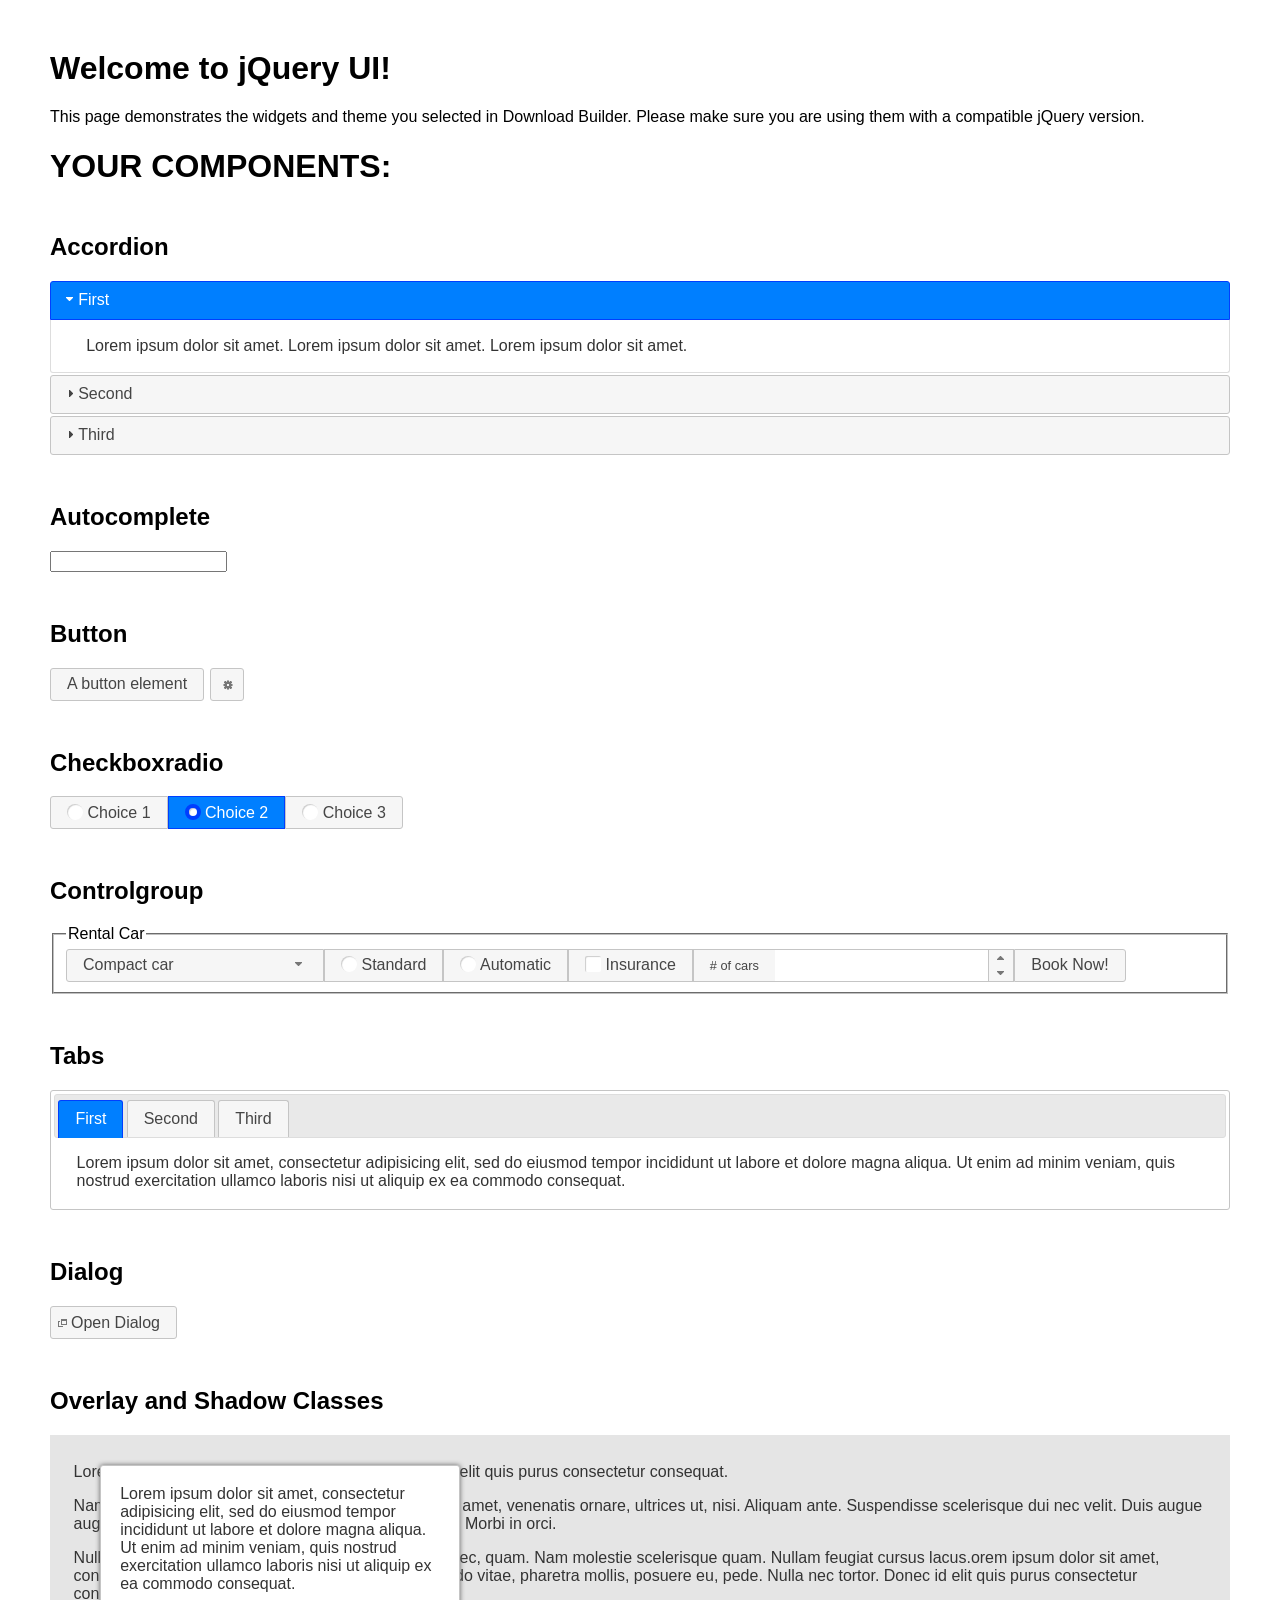
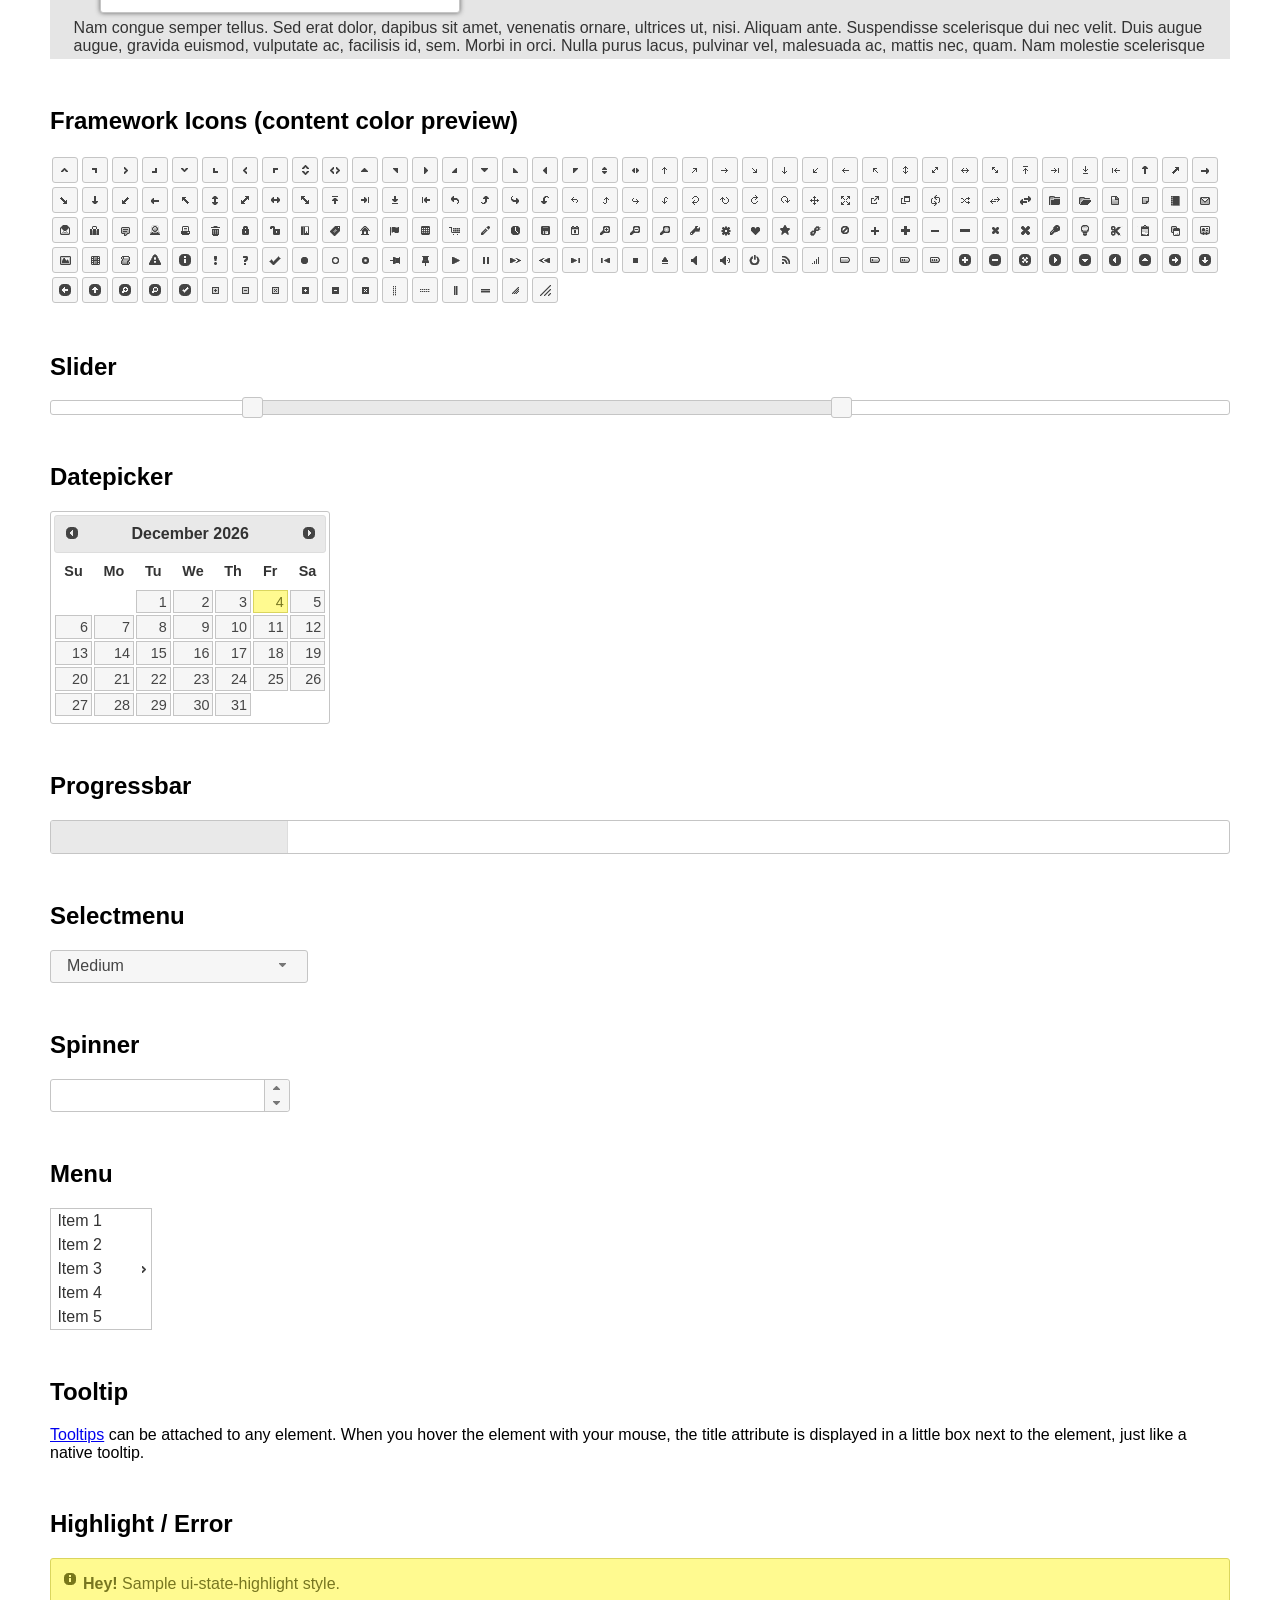
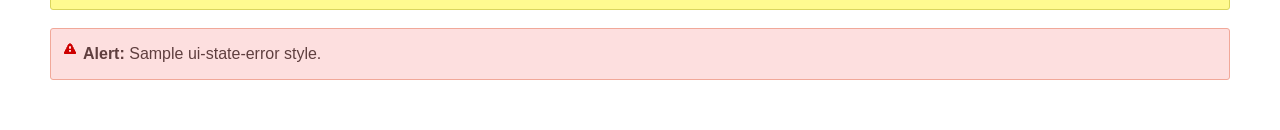
<file: src/main/webapp/assets/jqueryUi/index.html>
<!doctype html>
<html lang="us">
<head>
	<meta charset="utf-8">
	<title>jQuery UI Example Page</title>
	<link href="jquery-ui.css" rel="stylesheet">
	<style>
	body{
		font-family: "Trebuchet MS", sans-serif;
		margin: 50px;
	}
	.demoHeaders {
		margin-top: 2em;
	}
	#dialog-link {
		padding: .4em 1em .4em 20px;
		text-decoration: none;
		position: relative;
	}
	#dialog-link span.ui-icon {
		margin: 0 5px 0 0;
		position: absolute;
		left: .2em;
		top: 50%;
		margin-top: -8px;
	}
	#icons {
		margin: 0;
		padding: 0;
	}
	#icons li {
		margin: 2px;
		position: relative;
		padding: 4px 0;
		cursor: pointer;
		float: left;
		list-style: none;
	}
	#icons span.ui-icon {
		float: left;
		margin: 0 4px;
	}
	.fakewindowcontain .ui-widget-overlay {
		position: absolute;
	}
	select {
		width: 200px;
	}
	</style>
</head>
<body>

<h1>Welcome to jQuery UI!</h1>

<div class="ui-widget">
	<p>This page demonstrates the widgets and theme you selected in Download Builder. Please make sure you are using them with a compatible jQuery version.</p>
</div>

<h1>YOUR COMPONENTS:</h1>

<!-- Accordion -->
<h2 class="demoHeaders">Accordion</h2>
<div id="accordion">
	<h3>First</h3>
	<div>Lorem ipsum dolor sit amet. Lorem ipsum dolor sit amet. Lorem ipsum dolor sit amet.</div>
	<h3>Second</h3>
	<div>Phasellus mattis tincidunt nibh.</div>
	<h3>Third</h3>
	<div>Nam dui erat, auctor a, dignissim quis.</div>
</div>

<!-- Autocomplete -->
<h2 class="demoHeaders">Autocomplete</h2>
<div>
	<input id="autocomplete" title="type &quot;a&quot;">
</div>

<!-- Button -->
<h2 class="demoHeaders">Button</h2>
<button id="button">A button element</button>
<button id="button-icon">An icon-only button</button>

<!-- Checkboxradio -->
<h2 class="demoHeaders">Checkboxradio</h2>
<form style="margin-top: 1em;">
	<div id="radioset">
		<input type="radio" id="radio1" name="radio"><label for="radio1">Choice 1</label>
		<input type="radio" id="radio2" name="radio" checked="checked"><label for="radio2">Choice 2</label>
		<input type="radio" id="radio3" name="radio"><label for="radio3">Choice 3</label>
	</div>
</form>

<!-- Controlgroup -->
<h2 class="demoHeaders">Controlgroup</h2>
<fieldset>
	<legend>Rental Car</legend>
	<div id="controlgroup">
		<select id="car-type">
			<option>Compact car</option>
			<option>Midsize car</option>
			<option>Full size car</option>
			<option>SUV</option>
			<option>Luxury</option>
			<option>Truck</option>
			<option>Van</option>
		</select>
		<label for="transmission-standard">Standard</label>
		<input type="radio" name="transmission" id="transmission-standard">
		<label for="transmission-automatic">Automatic</label>
		<input type="radio" name="transmission" id="transmission-automatic">
		<label for="insurance">Insurance</label>
		<input type="checkbox" name="insurance" id="insurance">
		<label for="horizontal-spinner" class="ui-controlgroup-label"># of cars</label>
		<input id="horizontal-spinner" class="ui-spinner-input">
		<button>Book Now!</button>
	</div>
</fieldset>

<!-- Tabs -->
<h2 class="demoHeaders">Tabs</h2>
<div id="tabs">
	<ul>
		<li><a href="#tabs-1">First</a></li>
		<li><a href="#tabs-2">Second</a></li>
		<li><a href="#tabs-3">Third</a></li>
	</ul>
	<div id="tabs-1">Lorem ipsum dolor sit amet, consectetur adipisicing elit, sed do eiusmod tempor incididunt ut labore et dolore magna aliqua. Ut enim ad minim veniam, quis nostrud exercitation ullamco laboris nisi ut aliquip ex ea commodo consequat.</div>
	<div id="tabs-2">Phasellus mattis tincidunt nibh. Cras orci urna, blandit id, pretium vel, aliquet ornare, felis. Maecenas scelerisque sem non nisl. Fusce sed lorem in enim dictum bibendum.</div>
	<div id="tabs-3">Nam dui erat, auctor a, dignissim quis, sollicitudin eu, felis. Pellentesque nisi urna, interdum eget, sagittis et, consequat vestibulum, lacus. Mauris porttitor ullamcorper augue.</div>
</div>

<h2 class="demoHeaders">Dialog</h2>
<p>
	<button id="dialog-link" class="ui-button ui-corner-all ui-widget">
		<span class="ui-icon ui-icon-newwin"></span>Open Dialog
	</button>
</p>

<h2 class="demoHeaders">Overlay and Shadow Classes</h2>
<div style="position: relative; width: 96%; height: 200px; padding:1% 2%; overflow:hidden;" class="fakewindowcontain">
	<p>Lorem ipsum dolor sit amet,  Nulla nec tortor. Donec id elit quis purus consectetur consequat. </p><p>Nam congue semper tellus. Sed erat dolor, dapibus sit amet, venenatis ornare, ultrices ut, nisi. Aliquam ante. Suspendisse scelerisque dui nec velit. Duis augue augue, gravida euismod, vulputate ac, facilisis id, sem. Morbi in orci. </p><p>Nulla purus lacus, pulvinar vel, malesuada ac, mattis nec, quam. Nam molestie scelerisque quam. Nullam feugiat cursus lacus.orem ipsum dolor sit amet, consectetur adipiscing elit. Donec libero risus, commodo vitae, pharetra mollis, posuere eu, pede. Nulla nec tortor. Donec id elit quis purus consectetur consequat. </p><p>Nam congue semper tellus. Sed erat dolor, dapibus sit amet, venenatis ornare, ultrices ut, nisi. Aliquam ante. Suspendisse scelerisque dui nec velit. Duis augue augue, gravida euismod, vulputate ac, facilisis id, sem. Morbi in orci. Nulla purus lacus, pulvinar vel, malesuada ac, mattis nec, quam. Nam molestie scelerisque quam. </p><p>Nullam feugiat cursus lacus.orem ipsum dolor sit amet, consectetur adipiscing elit. Donec libero risus, commodo vitae, pharetra mollis, posuere eu, pede. Nulla nec tortor. Donec id elit quis purus consectetur consequat. Nam congue semper tellus. Sed erat dolor, dapibus sit amet, venenatis ornare, ultrices ut, nisi. Aliquam ante. </p><p>Suspendisse scelerisque dui nec velit. Duis augue augue, gravida euismod, vulputate ac, facilisis id, sem. Morbi in orci. Nulla purus lacus, pulvinar vel, malesuada ac, mattis nec, quam. Nam molestie scelerisque quam. Nullam feugiat cursus lacus.orem ipsum dolor sit amet, consectetur adipiscing elit. Donec libero risus, commodo vitae, pharetra mollis, posuere eu, pede. Nulla nec tortor. Donec id elit quis purus consectetur consequat. Nam congue semper tellus. Sed erat dolor, dapibus sit amet, venenatis ornare, ultrices ut, nisi. </p>

	<!-- ui-dialog -->
	<div class="ui-widget-overlay ui-front"></div>
	<div style="position: absolute; width: 320px; left: 50px; top: 30px; padding: 1.2em" class="ui-widget ui-front ui-widget-content ui-corner-all ui-widget-shadow">
		Lorem ipsum dolor sit amet, consectetur adipisicing elit, sed do eiusmod tempor incididunt ut labore et dolore magna aliqua. Ut enim ad minim veniam, quis nostrud exercitation ullamco laboris nisi ut aliquip ex ea commodo consequat.
	</div>

</div>

<!-- ui-dialog -->
<div id="dialog" title="Dialog Title">
	<p>Lorem ipsum dolor sit amet, consectetur adipisicing elit, sed do eiusmod tempor incididunt ut labore et dolore magna aliqua. Ut enim ad minim veniam, quis nostrud exercitation ullamco laboris nisi ut aliquip ex ea commodo consequat.</p>
</div>


<h2 class="demoHeaders">Framework Icons (content color preview)</h2>
<ul id="icons" class="ui-widget ui-helper-clearfix">
	<li class="ui-state-default ui-corner-all" title=".ui-icon-caret-1-n"><span class="ui-icon ui-icon-caret-1-n"></span></li>
	<li class="ui-state-default ui-corner-all" title=".ui-icon-caret-1-ne"><span class="ui-icon ui-icon-caret-1-ne"></span></li>
	<li class="ui-state-default ui-corner-all" title=".ui-icon-caret-1-e"><span class="ui-icon ui-icon-caret-1-e"></span></li>
	<li class="ui-state-default ui-corner-all" title=".ui-icon-caret-1-se"><span class="ui-icon ui-icon-caret-1-se"></span></li>
	<li class="ui-state-default ui-corner-all" title=".ui-icon-caret-1-s"><span class="ui-icon ui-icon-caret-1-s"></span></li>
	<li class="ui-state-default ui-corner-all" title=".ui-icon-caret-1-sw"><span class="ui-icon ui-icon-caret-1-sw"></span></li>
	<li class="ui-state-default ui-corner-all" title=".ui-icon-caret-1-w"><span class="ui-icon ui-icon-caret-1-w"></span></li>
	<li class="ui-state-default ui-corner-all" title=".ui-icon-caret-1-nw"><span class="ui-icon ui-icon-caret-1-nw"></span></li>
	<li class="ui-state-default ui-corner-all" title=".ui-icon-caret-2-n-s"><span class="ui-icon ui-icon-caret-2-n-s"></span></li>
	<li class="ui-state-default ui-corner-all" title=".ui-icon-caret-2-e-w"><span class="ui-icon ui-icon-caret-2-e-w"></span></li>
	<li class="ui-state-default ui-corner-all" title=".ui-icon-triangle-1-n"><span class="ui-icon ui-icon-triangle-1-n"></span></li>
	<li class="ui-state-default ui-corner-all" title=".ui-icon-triangle-1-ne"><span class="ui-icon ui-icon-triangle-1-ne"></span></li>
	<li class="ui-state-default ui-corner-all" title=".ui-icon-triangle-1-e"><span class="ui-icon ui-icon-triangle-1-e"></span></li>
	<li class="ui-state-default ui-corner-all" title=".ui-icon-triangle-1-se"><span class="ui-icon ui-icon-triangle-1-se"></span></li>
	<li class="ui-state-default ui-corner-all" title=".ui-icon-triangle-1-s"><span class="ui-icon ui-icon-triangle-1-s"></span></li>
	<li class="ui-state-default ui-corner-all" title=".ui-icon-triangle-1-sw"><span class="ui-icon ui-icon-triangle-1-sw"></span></li>
	<li class="ui-state-default ui-corner-all" title=".ui-icon-triangle-1-w"><span class="ui-icon ui-icon-triangle-1-w"></span></li>
	<li class="ui-state-default ui-corner-all" title=".ui-icon-triangle-1-nw"><span class="ui-icon ui-icon-triangle-1-nw"></span></li>
	<li class="ui-state-default ui-corner-all" title=".ui-icon-triangle-2-n-s"><span class="ui-icon ui-icon-triangle-2-n-s"></span></li>
	<li class="ui-state-default ui-corner-all" title=".ui-icon-triangle-2-e-w"><span class="ui-icon ui-icon-triangle-2-e-w"></span></li>
	<li class="ui-state-default ui-corner-all" title=".ui-icon-arrow-1-n"><span class="ui-icon ui-icon-arrow-1-n"></span></li>
	<li class="ui-state-default ui-corner-all" title=".ui-icon-arrow-1-ne"><span class="ui-icon ui-icon-arrow-1-ne"></span></li>
	<li class="ui-state-default ui-corner-all" title=".ui-icon-arrow-1-e"><span class="ui-icon ui-icon-arrow-1-e"></span></li>
	<li class="ui-state-default ui-corner-all" title=".ui-icon-arrow-1-se"><span class="ui-icon ui-icon-arrow-1-se"></span></li>
	<li class="ui-state-default ui-corner-all" title=".ui-icon-arrow-1-s"><span class="ui-icon ui-icon-arrow-1-s"></span></li>
	<li class="ui-state-default ui-corner-all" title=".ui-icon-arrow-1-sw"><span class="ui-icon ui-icon-arrow-1-sw"></span></li>
	<li class="ui-state-default ui-corner-all" title=".ui-icon-arrow-1-w"><span class="ui-icon ui-icon-arrow-1-w"></span></li>
	<li class="ui-state-default ui-corner-all" title=".ui-icon-arrow-1-nw"><span class="ui-icon ui-icon-arrow-1-nw"></span></li>
	<li class="ui-state-default ui-corner-all" title=".ui-icon-arrow-2-n-s"><span class="ui-icon ui-icon-arrow-2-n-s"></span></li>
	<li class="ui-state-default ui-corner-all" title=".ui-icon-arrow-2-ne-sw"><span class="ui-icon ui-icon-arrow-2-ne-sw"></span></li>
	<li class="ui-state-default ui-corner-all" title=".ui-icon-arrow-2-e-w"><span class="ui-icon ui-icon-arrow-2-e-w"></span></li>
	<li class="ui-state-default ui-corner-all" title=".ui-icon-arrow-2-se-nw"><span class="ui-icon ui-icon-arrow-2-se-nw"></span></li>
	<li class="ui-state-default ui-corner-all" title=".ui-icon-arrowstop-1-n"><span class="ui-icon ui-icon-arrowstop-1-n"></span></li>
	<li class="ui-state-default ui-corner-all" title=".ui-icon-arrowstop-1-e"><span class="ui-icon ui-icon-arrowstop-1-e"></span></li>
	<li class="ui-state-default ui-corner-all" title=".ui-icon-arrowstop-1-s"><span class="ui-icon ui-icon-arrowstop-1-s"></span></li>
	<li class="ui-state-default ui-corner-all" title=".ui-icon-arrowstop-1-w"><span class="ui-icon ui-icon-arrowstop-1-w"></span></li>
	<li class="ui-state-default ui-corner-all" title=".ui-icon-arrowthick-1-n"><span class="ui-icon ui-icon-arrowthick-1-n"></span></li>
	<li class="ui-state-default ui-corner-all" title=".ui-icon-arrowthick-1-ne"><span class="ui-icon ui-icon-arrowthick-1-ne"></span></li>
	<li class="ui-state-default ui-corner-all" title=".ui-icon-arrowthick-1-e"><span class="ui-icon ui-icon-arrowthick-1-e"></span></li>
	<li class="ui-state-default ui-corner-all" title=".ui-icon-arrowthick-1-se"><span class="ui-icon ui-icon-arrowthick-1-se"></span></li>
	<li class="ui-state-default ui-corner-all" title=".ui-icon-arrowthick-1-s"><span class="ui-icon ui-icon-arrowthick-1-s"></span></li>
	<li class="ui-state-default ui-corner-all" title=".ui-icon-arrowthick-1-sw"><span class="ui-icon ui-icon-arrowthick-1-sw"></span></li>
	<li class="ui-state-default ui-corner-all" title=".ui-icon-arrowthick-1-w"><span class="ui-icon ui-icon-arrowthick-1-w"></span></li>
	<li class="ui-state-default ui-corner-all" title=".ui-icon-arrowthick-1-nw"><span class="ui-icon ui-icon-arrowthick-1-nw"></span></li>
	<li class="ui-state-default ui-corner-all" title=".ui-icon-arrowthick-2-n-s"><span class="ui-icon ui-icon-arrowthick-2-n-s"></span></li>
	<li class="ui-state-default ui-corner-all" title=".ui-icon-arrowthick-2-ne-sw"><span class="ui-icon ui-icon-arrowthick-2-ne-sw"></span></li>
	<li class="ui-state-default ui-corner-all" title=".ui-icon-arrowthick-2-e-w"><span class="ui-icon ui-icon-arrowthick-2-e-w"></span></li>
	<li class="ui-state-default ui-corner-all" title=".ui-icon-arrowthick-2-se-nw"><span class="ui-icon ui-icon-arrowthick-2-se-nw"></span></li>
	<li class="ui-state-default ui-corner-all" title=".ui-icon-arrowthickstop-1-n"><span class="ui-icon ui-icon-arrowthickstop-1-n"></span></li>
	<li class="ui-state-default ui-corner-all" title=".ui-icon-arrowthickstop-1-e"><span class="ui-icon ui-icon-arrowthickstop-1-e"></span></li>
	<li class="ui-state-default ui-corner-all" title=".ui-icon-arrowthickstop-1-s"><span class="ui-icon ui-icon-arrowthickstop-1-s"></span></li>
	<li class="ui-state-default ui-corner-all" title=".ui-icon-arrowthickstop-1-w"><span class="ui-icon ui-icon-arrowthickstop-1-w"></span></li>
	<li class="ui-state-default ui-corner-all" title=".ui-icon-arrowreturnthick-1-w"><span class="ui-icon ui-icon-arrowreturnthick-1-w"></span></li>
	<li class="ui-state-default ui-corner-all" title=".ui-icon-arrowreturnthick-1-n"><span class="ui-icon ui-icon-arrowreturnthick-1-n"></span></li>
	<li class="ui-state-default ui-corner-all" title=".ui-icon-arrowreturnthick-1-e"><span class="ui-icon ui-icon-arrowreturnthick-1-e"></span></li>
	<li class="ui-state-default ui-corner-all" title=".ui-icon-arrowreturnthick-1-s"><span class="ui-icon ui-icon-arrowreturnthick-1-s"></span></li>
	<li class="ui-state-default ui-corner-all" title=".ui-icon-arrowreturn-1-w"><span class="ui-icon ui-icon-arrowreturn-1-w"></span></li>
	<li class="ui-state-default ui-corner-all" title=".ui-icon-arrowreturn-1-n"><span class="ui-icon ui-icon-arrowreturn-1-n"></span></li>
	<li class="ui-state-default ui-corner-all" title=".ui-icon-arrowreturn-1-e"><span class="ui-icon ui-icon-arrowreturn-1-e"></span></li>
	<li class="ui-state-default ui-corner-all" title=".ui-icon-arrowreturn-1-s"><span class="ui-icon ui-icon-arrowreturn-1-s"></span></li>
	<li class="ui-state-default ui-corner-all" title=".ui-icon-arrowrefresh-1-w"><span class="ui-icon ui-icon-arrowrefresh-1-w"></span></li>
	<li class="ui-state-default ui-corner-all" title=".ui-icon-arrowrefresh-1-n"><span class="ui-icon ui-icon-arrowrefresh-1-n"></span></li>
	<li class="ui-state-default ui-corner-all" title=".ui-icon-arrowrefresh-1-e"><span class="ui-icon ui-icon-arrowrefresh-1-e"></span></li>
	<li class="ui-state-default ui-corner-all" title=".ui-icon-arrowrefresh-1-s"><span class="ui-icon ui-icon-arrowrefresh-1-s"></span></li>
	<li class="ui-state-default ui-corner-all" title=".ui-icon-arrow-4"><span class="ui-icon ui-icon-arrow-4"></span></li>
	<li class="ui-state-default ui-corner-all" title=".ui-icon-arrow-4-diag"><span class="ui-icon ui-icon-arrow-4-diag"></span></li>
	<li class="ui-state-default ui-corner-all" title=".ui-icon-extlink"><span class="ui-icon ui-icon-extlink"></span></li>
	<li class="ui-state-default ui-corner-all" title=".ui-icon-newwin"><span class="ui-icon ui-icon-newwin"></span></li>
	<li class="ui-state-default ui-corner-all" title=".ui-icon-refresh"><span class="ui-icon ui-icon-refresh"></span></li>
	<li class="ui-state-default ui-corner-all" title=".ui-icon-shuffle"><span class="ui-icon ui-icon-shuffle"></span></li>
	<li class="ui-state-default ui-corner-all" title=".ui-icon-transfer-e-w"><span class="ui-icon ui-icon-transfer-e-w"></span></li>
	<li class="ui-state-default ui-corner-all" title=".ui-icon-transferthick-e-w"><span class="ui-icon ui-icon-transferthick-e-w"></span></li>
	<li class="ui-state-default ui-corner-all" title=".ui-icon-folder-collapsed"><span class="ui-icon ui-icon-folder-collapsed"></span></li>
	<li class="ui-state-default ui-corner-all" title=".ui-icon-folder-open"><span class="ui-icon ui-icon-folder-open"></span></li>
	<li class="ui-state-default ui-corner-all" title=".ui-icon-document"><span class="ui-icon ui-icon-document"></span></li>
	<li class="ui-state-default ui-corner-all" title=".ui-icon-document-b"><span class="ui-icon ui-icon-document-b"></span></li>
	<li class="ui-state-default ui-corner-all" title=".ui-icon-note"><span class="ui-icon ui-icon-note"></span></li>
	<li class="ui-state-default ui-corner-all" title=".ui-icon-mail-closed"><span class="ui-icon ui-icon-mail-closed"></span></li>
	<li class="ui-state-default ui-corner-all" title=".ui-icon-mail-open"><span class="ui-icon ui-icon-mail-open"></span></li>
	<li class="ui-state-default ui-corner-all" title=".ui-icon-suitcase"><span class="ui-icon ui-icon-suitcase"></span></li>
	<li class="ui-state-default ui-corner-all" title=".ui-icon-comment"><span class="ui-icon ui-icon-comment"></span></li>
	<li class="ui-state-default ui-corner-all" title=".ui-icon-person"><span class="ui-icon ui-icon-person"></span></li>
	<li class="ui-state-default ui-corner-all" title=".ui-icon-print"><span class="ui-icon ui-icon-print"></span></li>
	<li class="ui-state-default ui-corner-all" title=".ui-icon-trash"><span class="ui-icon ui-icon-trash"></span></li>
	<li class="ui-state-default ui-corner-all" title=".ui-icon-locked"><span class="ui-icon ui-icon-locked"></span></li>
	<li class="ui-state-default ui-corner-all" title=".ui-icon-unlocked"><span class="ui-icon ui-icon-unlocked"></span></li>
	<li class="ui-state-default ui-corner-all" title=".ui-icon-bookmark"><span class="ui-icon ui-icon-bookmark"></span></li>
	<li class="ui-state-default ui-corner-all" title=".ui-icon-tag"><span class="ui-icon ui-icon-tag"></span></li>
	<li class="ui-state-default ui-corner-all" title=".ui-icon-home"><span class="ui-icon ui-icon-home"></span></li>
	<li class="ui-state-default ui-corner-all" title=".ui-icon-flag"><span class="ui-icon ui-icon-flag"></span></li>
	<li class="ui-state-default ui-corner-all" title=".ui-icon-calculator"><span class="ui-icon ui-icon-calculator"></span></li>
	<li class="ui-state-default ui-corner-all" title=".ui-icon-cart"><span class="ui-icon ui-icon-cart"></span></li>
	<li class="ui-state-default ui-corner-all" title=".ui-icon-pencil"><span class="ui-icon ui-icon-pencil"></span></li>
	<li class="ui-state-default ui-corner-all" title=".ui-icon-clock"><span class="ui-icon ui-icon-clock"></span></li>
	<li class="ui-state-default ui-corner-all" title=".ui-icon-disk"><span class="ui-icon ui-icon-disk"></span></li>
	<li class="ui-state-default ui-corner-all" title=".ui-icon-calendar"><span class="ui-icon ui-icon-calendar"></span></li>
	<li class="ui-state-default ui-corner-all" title=".ui-icon-zoomin"><span class="ui-icon ui-icon-zoomin"></span></li>
	<li class="ui-state-default ui-corner-all" title=".ui-icon-zoomout"><span class="ui-icon ui-icon-zoomout"></span></li>
	<li class="ui-state-default ui-corner-all" title=".ui-icon-search"><span class="ui-icon ui-icon-search"></span></li>
	<li class="ui-state-default ui-corner-all" title=".ui-icon-wrench"><span class="ui-icon ui-icon-wrench"></span></li>
	<li class="ui-state-default ui-corner-all" title=".ui-icon-gear"><span class="ui-icon ui-icon-gear"></span></li>
	<li class="ui-state-default ui-corner-all" title=".ui-icon-heart"><span class="ui-icon ui-icon-heart"></span></li>
	<li class="ui-state-default ui-corner-all" title=".ui-icon-star"><span class="ui-icon ui-icon-star"></span></li>
	<li class="ui-state-default ui-corner-all" title=".ui-icon-link"><span class="ui-icon ui-icon-link"></span></li>
	<li class="ui-state-default ui-corner-all" title=".ui-icon-cancel"><span class="ui-icon ui-icon-cancel"></span></li>
	<li class="ui-state-default ui-corner-all" title=".ui-icon-plus"><span class="ui-icon ui-icon-plus"></span></li>
	<li class="ui-state-default ui-corner-all" title=".ui-icon-plusthick"><span class="ui-icon ui-icon-plusthick"></span></li>
	<li class="ui-state-default ui-corner-all" title=".ui-icon-minus"><span class="ui-icon ui-icon-minus"></span></li>
	<li class="ui-state-default ui-corner-all" title=".ui-icon-minusthick"><span class="ui-icon ui-icon-minusthick"></span></li>
	<li class="ui-state-default ui-corner-all" title=".ui-icon-close"><span class="ui-icon ui-icon-close"></span></li>
	<li class="ui-state-default ui-corner-all" title=".ui-icon-closethick"><span class="ui-icon ui-icon-closethick"></span></li>
	<li class="ui-state-default ui-corner-all" title=".ui-icon-key"><span class="ui-icon ui-icon-key"></span></li>
	<li class="ui-state-default ui-corner-all" title=".ui-icon-lightbulb"><span class="ui-icon ui-icon-lightbulb"></span></li>
	<li class="ui-state-default ui-corner-all" title=".ui-icon-scissors"><span class="ui-icon ui-icon-scissors"></span></li>
	<li class="ui-state-default ui-corner-all" title=".ui-icon-clipboard"><span class="ui-icon ui-icon-clipboard"></span></li>
	<li class="ui-state-default ui-corner-all" title=".ui-icon-copy"><span class="ui-icon ui-icon-copy"></span></li>
	<li class="ui-state-default ui-corner-all" title=".ui-icon-contact"><span class="ui-icon ui-icon-contact"></span></li>
	<li class="ui-state-default ui-corner-all" title=".ui-icon-image"><span class="ui-icon ui-icon-image"></span></li>
	<li class="ui-state-default ui-corner-all" title=".ui-icon-video"><span class="ui-icon ui-icon-video"></span></li>
	<li class="ui-state-default ui-corner-all" title=".ui-icon-script"><span class="ui-icon ui-icon-script"></span></li>
	<li class="ui-state-default ui-corner-all" title=".ui-icon-alert"><span class="ui-icon ui-icon-alert"></span></li>
	<li class="ui-state-default ui-corner-all" title=".ui-icon-info"><span class="ui-icon ui-icon-info"></span></li>
	<li class="ui-state-default ui-corner-all" title=".ui-icon-notice"><span class="ui-icon ui-icon-notice"></span></li>
	<li class="ui-state-default ui-corner-all" title=".ui-icon-help"><span class="ui-icon ui-icon-help"></span></li>
	<li class="ui-state-default ui-corner-all" title=".ui-icon-check"><span class="ui-icon ui-icon-check"></span></li>
	<li class="ui-state-default ui-corner-all" title=".ui-icon-bullet"><span class="ui-icon ui-icon-bullet"></span></li>
	<li class="ui-state-default ui-corner-all" title=".ui-icon-radio-off"><span class="ui-icon ui-icon-radio-off"></span></li>
	<li class="ui-state-default ui-corner-all" title=".ui-icon-radio-on"><span class="ui-icon ui-icon-radio-on"></span></li>
	<li class="ui-state-default ui-corner-all" title=".ui-icon-pin-w"><span class="ui-icon ui-icon-pin-w"></span></li>
	<li class="ui-state-default ui-corner-all" title=".ui-icon-pin-s"><span class="ui-icon ui-icon-pin-s"></span></li>
	<li class="ui-state-default ui-corner-all" title=".ui-icon-play"><span class="ui-icon ui-icon-play"></span></li>
	<li class="ui-state-default ui-corner-all" title=".ui-icon-pause"><span class="ui-icon ui-icon-pause"></span></li>
	<li class="ui-state-default ui-corner-all" title=".ui-icon-seek-next"><span class="ui-icon ui-icon-seek-next"></span></li>
	<li class="ui-state-default ui-corner-all" title=".ui-icon-seek-prev"><span class="ui-icon ui-icon-seek-prev"></span></li>
	<li class="ui-state-default ui-corner-all" title=".ui-icon-seek-end"><span class="ui-icon ui-icon-seek-end"></span></li>
	<li class="ui-state-default ui-corner-all" title=".ui-icon-seek-first"><span class="ui-icon ui-icon-seek-first"></span></li>
	<li class="ui-state-default ui-corner-all" title=".ui-icon-stop"><span class="ui-icon ui-icon-stop"></span></li>
	<li class="ui-state-default ui-corner-all" title=".ui-icon-eject"><span class="ui-icon ui-icon-eject"></span></li>
	<li class="ui-state-default ui-corner-all" title=".ui-icon-volume-off"><span class="ui-icon ui-icon-volume-off"></span></li>
	<li class="ui-state-default ui-corner-all" title=".ui-icon-volume-on"><span class="ui-icon ui-icon-volume-on"></span></li>
	<li class="ui-state-default ui-corner-all" title=".ui-icon-power"><span class="ui-icon ui-icon-power"></span></li>
	<li class="ui-state-default ui-corner-all" title=".ui-icon-signal-diag"><span class="ui-icon ui-icon-signal-diag"></span></li>
	<li class="ui-state-default ui-corner-all" title=".ui-icon-signal"><span class="ui-icon ui-icon-signal"></span></li>
	<li class="ui-state-default ui-corner-all" title=".ui-icon-battery-0"><span class="ui-icon ui-icon-battery-0"></span></li>
	<li class="ui-state-default ui-corner-all" title=".ui-icon-battery-1"><span class="ui-icon ui-icon-battery-1"></span></li>
	<li class="ui-state-default ui-corner-all" title=".ui-icon-battery-2"><span class="ui-icon ui-icon-battery-2"></span></li>
	<li class="ui-state-default ui-corner-all" title=".ui-icon-battery-3"><span class="ui-icon ui-icon-battery-3"></span></li>
	<li class="ui-state-default ui-corner-all" title=".ui-icon-circle-plus"><span class="ui-icon ui-icon-circle-plus"></span></li>
	<li class="ui-state-default ui-corner-all" title=".ui-icon-circle-minus"><span class="ui-icon ui-icon-circle-minus"></span></li>
	<li class="ui-state-default ui-corner-all" title=".ui-icon-circle-close"><span class="ui-icon ui-icon-circle-close"></span></li>
	<li class="ui-state-default ui-corner-all" title=".ui-icon-circle-triangle-e"><span class="ui-icon ui-icon-circle-triangle-e"></span></li>
	<li class="ui-state-default ui-corner-all" title=".ui-icon-circle-triangle-s"><span class="ui-icon ui-icon-circle-triangle-s"></span></li>
	<li class="ui-state-default ui-corner-all" title=".ui-icon-circle-triangle-w"><span class="ui-icon ui-icon-circle-triangle-w"></span></li>
	<li class="ui-state-default ui-corner-all" title=".ui-icon-circle-triangle-n"><span class="ui-icon ui-icon-circle-triangle-n"></span></li>
	<li class="ui-state-default ui-corner-all" title=".ui-icon-circle-arrow-e"><span class="ui-icon ui-icon-circle-arrow-e"></span></li>
	<li class="ui-state-default ui-corner-all" title=".ui-icon-circle-arrow-s"><span class="ui-icon ui-icon-circle-arrow-s"></span></li>
	<li class="ui-state-default ui-corner-all" title=".ui-icon-circle-arrow-w"><span class="ui-icon ui-icon-circle-arrow-w"></span></li>
	<li class="ui-state-default ui-corner-all" title=".ui-icon-circle-arrow-n"><span class="ui-icon ui-icon-circle-arrow-n"></span></li>
	<li class="ui-state-default ui-corner-all" title=".ui-icon-circle-zoomin"><span class="ui-icon ui-icon-circle-zoomin"></span></li>
	<li class="ui-state-default ui-corner-all" title=".ui-icon-circle-zoomout"><span class="ui-icon ui-icon-circle-zoomout"></span></li>
	<li class="ui-state-default ui-corner-all" title=".ui-icon-circle-check"><span class="ui-icon ui-icon-circle-check"></span></li>
	<li class="ui-state-default ui-corner-all" title=".ui-icon-circlesmall-plus"><span class="ui-icon ui-icon-circlesmall-plus"></span></li>
	<li class="ui-state-default ui-corner-all" title=".ui-icon-circlesmall-minus"><span class="ui-icon ui-icon-circlesmall-minus"></span></li>
	<li class="ui-state-default ui-corner-all" title=".ui-icon-circlesmall-close"><span class="ui-icon ui-icon-circlesmall-close"></span></li>
	<li class="ui-state-default ui-corner-all" title=".ui-icon-squaresmall-plus"><span class="ui-icon ui-icon-squaresmall-plus"></span></li>
	<li class="ui-state-default ui-corner-all" title=".ui-icon-squaresmall-minus"><span class="ui-icon ui-icon-squaresmall-minus"></span></li>
	<li class="ui-state-default ui-corner-all" title=".ui-icon-squaresmall-close"><span class="ui-icon ui-icon-squaresmall-close"></span></li>
	<li class="ui-state-default ui-corner-all" title=".ui-icon-grip-dotted-vertical"><span class="ui-icon ui-icon-grip-dotted-vertical"></span></li>
	<li class="ui-state-default ui-corner-all" title=".ui-icon-grip-dotted-horizontal"><span class="ui-icon ui-icon-grip-dotted-horizontal"></span></li>
	<li class="ui-state-default ui-corner-all" title=".ui-icon-grip-solid-vertical"><span class="ui-icon ui-icon-grip-solid-vertical"></span></li>
	<li class="ui-state-default ui-corner-all" title=".ui-icon-grip-solid-horizontal"><span class="ui-icon ui-icon-grip-solid-horizontal"></span></li>
	<li class="ui-state-default ui-corner-all" title=".ui-icon-gripsmall-diagonal-se"><span class="ui-icon ui-icon-gripsmall-diagonal-se"></span></li>
	<li class="ui-state-default ui-corner-all" title=".ui-icon-grip-diagonal-se"><span class="ui-icon ui-icon-grip-diagonal-se"></span></li>
</ul>

<!-- Slider -->
<h2 class="demoHeaders">Slider</h2>
<div id="slider"></div>

<!-- Datepicker -->
<h2 class="demoHeaders">Datepicker</h2>
<div id="datepicker"></div>

<!-- Progressbar -->
<h2 class="demoHeaders">Progressbar</h2>
<div id="progressbar"></div>

<!-- Progressbar -->
<h2 class="demoHeaders">Selectmenu</h2>
<select id="selectmenu">
	<option>Slower</option>
	<option>Slow</option>
	<option selected="selected">Medium</option>
	<option>Fast</option>
	<option>Faster</option>
</select>

<!-- Spinner -->
<h2 class="demoHeaders">Spinner</h2>
<input id="spinner">

<!-- Menu -->
<h2 class="demoHeaders">Menu</h2>
<ul style="width:100px;" id="menu">
	<li><div>Item 1</div></li>
	<li><div>Item 2</div></li>
	<li><div>Item 3</div>
		<ul>
			<li><div>Item 3-1</div></li>
			<li><div>Item 3-2</div></li>
			<li><div>Item 3-3</div></li>
			<li><div>Item 3-4</div></li>
			<li><div>Item 3-5</div></li>
		</ul>
	</li>
	<li><div>Item 4</div></li>
	<li><div>Item 5</div></li>
</ul>

<!-- Tooltip -->
<h2 class="demoHeaders">Tooltip</h2>
<p id="tooltip">
	<a href="#" title="That&apos;s what this widget is">Tooltips</a> can be attached to any element. When you hover
the element with your mouse, the title attribute is displayed in a little box next to the element, just like a native tooltip.
</p>

<!-- Highlight / Error -->
<h2 class="demoHeaders">Highlight / Error</h2>
<div class="ui-widget">
	<div class="ui-state-highlight ui-corner-all" style="margin-top: 20px; padding: 0 .7em;">
		<p><span class="ui-icon ui-icon-info" style="float: left; margin-right: .3em;"></span>
		<strong>Hey!</strong> Sample ui-state-highlight style.</p>
	</div>
</div>
<br>
<div class="ui-widget">
	<div class="ui-state-error ui-corner-all" style="padding: 0 .7em;">
		<p><span class="ui-icon ui-icon-alert" style="float: left; margin-right: .3em;"></span>
		<strong>Alert:</strong> Sample ui-state-error style.</p>
	</div>
</div>

<script src="external/jquery/jquery.js"></script>
<script src="jquery-ui.js"></script>
<script>
$( "#accordion" ).accordion();

var availableTags = [
	"ActionScript",
	"AppleScript",
	"Asp",
	"BASIC",
	"C",
	"C++",
	"Clojure",
	"COBOL",
	"ColdFusion",
	"Erlang",
	"Fortran",
	"Groovy",
	"Haskell",
	"Java",
	"JavaScript",
	"Lisp",
	"Perl",
	"PHP",
	"Python",
	"Ruby",
	"Scala",
	"Scheme"
];
$( "#autocomplete" ).autocomplete({
	source: availableTags
});

$( "#button" ).button();
$( "#button-icon" ).button({
	icon: "ui-icon-gear",
	showLabel: false
});

$( "#radioset" ).buttonset();

$( "#controlgroup" ).controlgroup();

$( "#tabs" ).tabs();

$( "#dialog" ).dialog({
	autoOpen: false,
	width: 400,
	buttons: [
		{
			text: "Ok",
			click: function() {
				$( this ).dialog( "close" );
			}
		},
		{
			text: "Cancel",
			click: function() {
				$( this ).dialog( "close" );
			}
		}
	]
});

// Link to open the dialog
$( "#dialog-link" ).click(function( event ) {
	$( "#dialog" ).dialog( "open" );
	event.preventDefault();
});

$( "#datepicker" ).datepicker({
	inline: true
});

$( "#slider" ).slider({
	range: true,
	values: [ 17, 67 ]
});

$( "#progressbar" ).progressbar({
	value: 20
});

$( "#spinner" ).spinner();

$( "#menu" ).menu();

$( "#tooltip" ).tooltip();

$( "#selectmenu" ).selectmenu();

// Hover states on the static widgets
$( "#dialog-link, #icons li" ).hover(
	function() {
		$( this ).addClass( "ui-state-hover" );
	},
	function() {
		$( this ).removeClass( "ui-state-hover" );
	}
);
</script>
</body>
</html>
</file>
